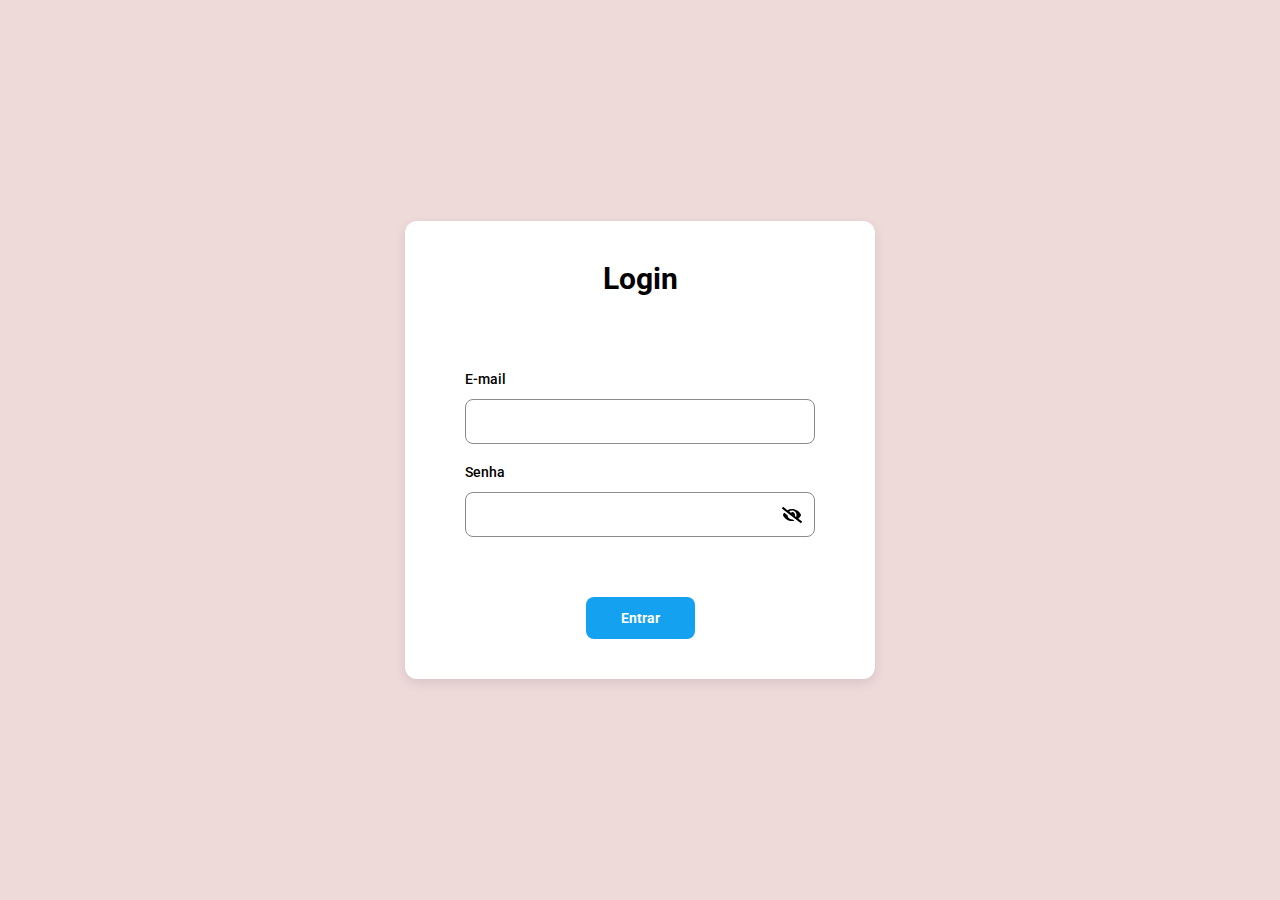
<file: classe-01/index.html>
<!DOCTYPE html>
<html lang="en">

<head>
    <meta charset="UTF-8">
    <meta http-equiv="X-UA-Compatible" content="IE=edge">
    <meta name="viewport" content="width=device-width, initial-scale=1.0">
    <title>Input de senha</title>

    <link
        href="https://fonts.googleapis.com/css?family=Roboto:100,100italic,300,300italic,regular,italic,500,500italic,700,700italic,900,900italic"
        rel="stylesheet" />

    <link rel="stylesheet" href="style.css">
    <script src="script.js" defer></script>
</head>

<body>
    <div class="card">
        <h1>Login</h1>
        <label for="email">E-mail</label>
        <input type="text" id="email">
        <label for="senha">Senha</label>
        <div class="input--senha">
            <input type="password" id="senha">
            <img>
        </div>
        <button>Entrar</button>
    </div>
</body>

</html>
</file>
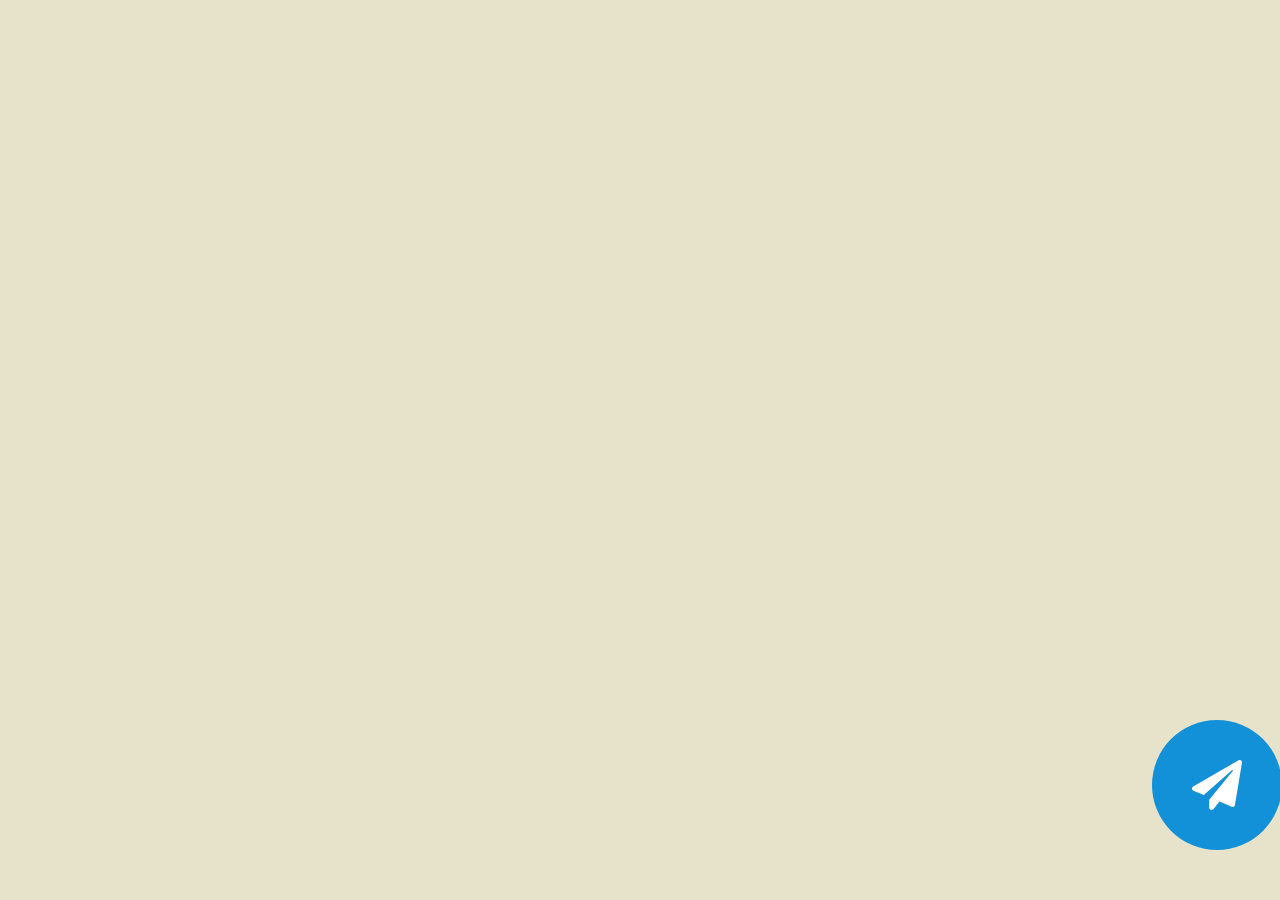
<file: classe-02/index.html>
<!DOCTYPE html>
<html lang="en">

<head>
    <meta charset="UTF-8">
    <meta http-equiv="X-UA-Compatible" content="IE=edge">
    <meta name="viewport" content="width=device-width, initial-scale=1.0">
    <title>Telegram</title>

    <link
        href="https://fonts.googleapis.com/css?family=Open+Sans:300,300italic,regular,italic,600,600italic,700,700italic,800,800italic"
        rel="stylesheet" />

    <link rel="stylesheet" href="style.css">

    <script src="script.js" defer></script>
</head>

<body>
    <div class="telegram-icon">
        <a>
            <img src="assets/telegram-icon.svg" alt="telegram icon">
        </a>
        <div class="telegram-icon__card">
            <h1>FAQ</h1>
            <h2>Et consectetur id</h2>
            <p>Dui egestas vitae dignissim posuere blandit nulla</p>
            <h1>FAQ</h1>
            <h2>Et consectetur id</h2>
            <p>Dui egestas vitae dignissim posuere blandit nulla</p>
        </div>
    </div>
</body>

</html>
</file>
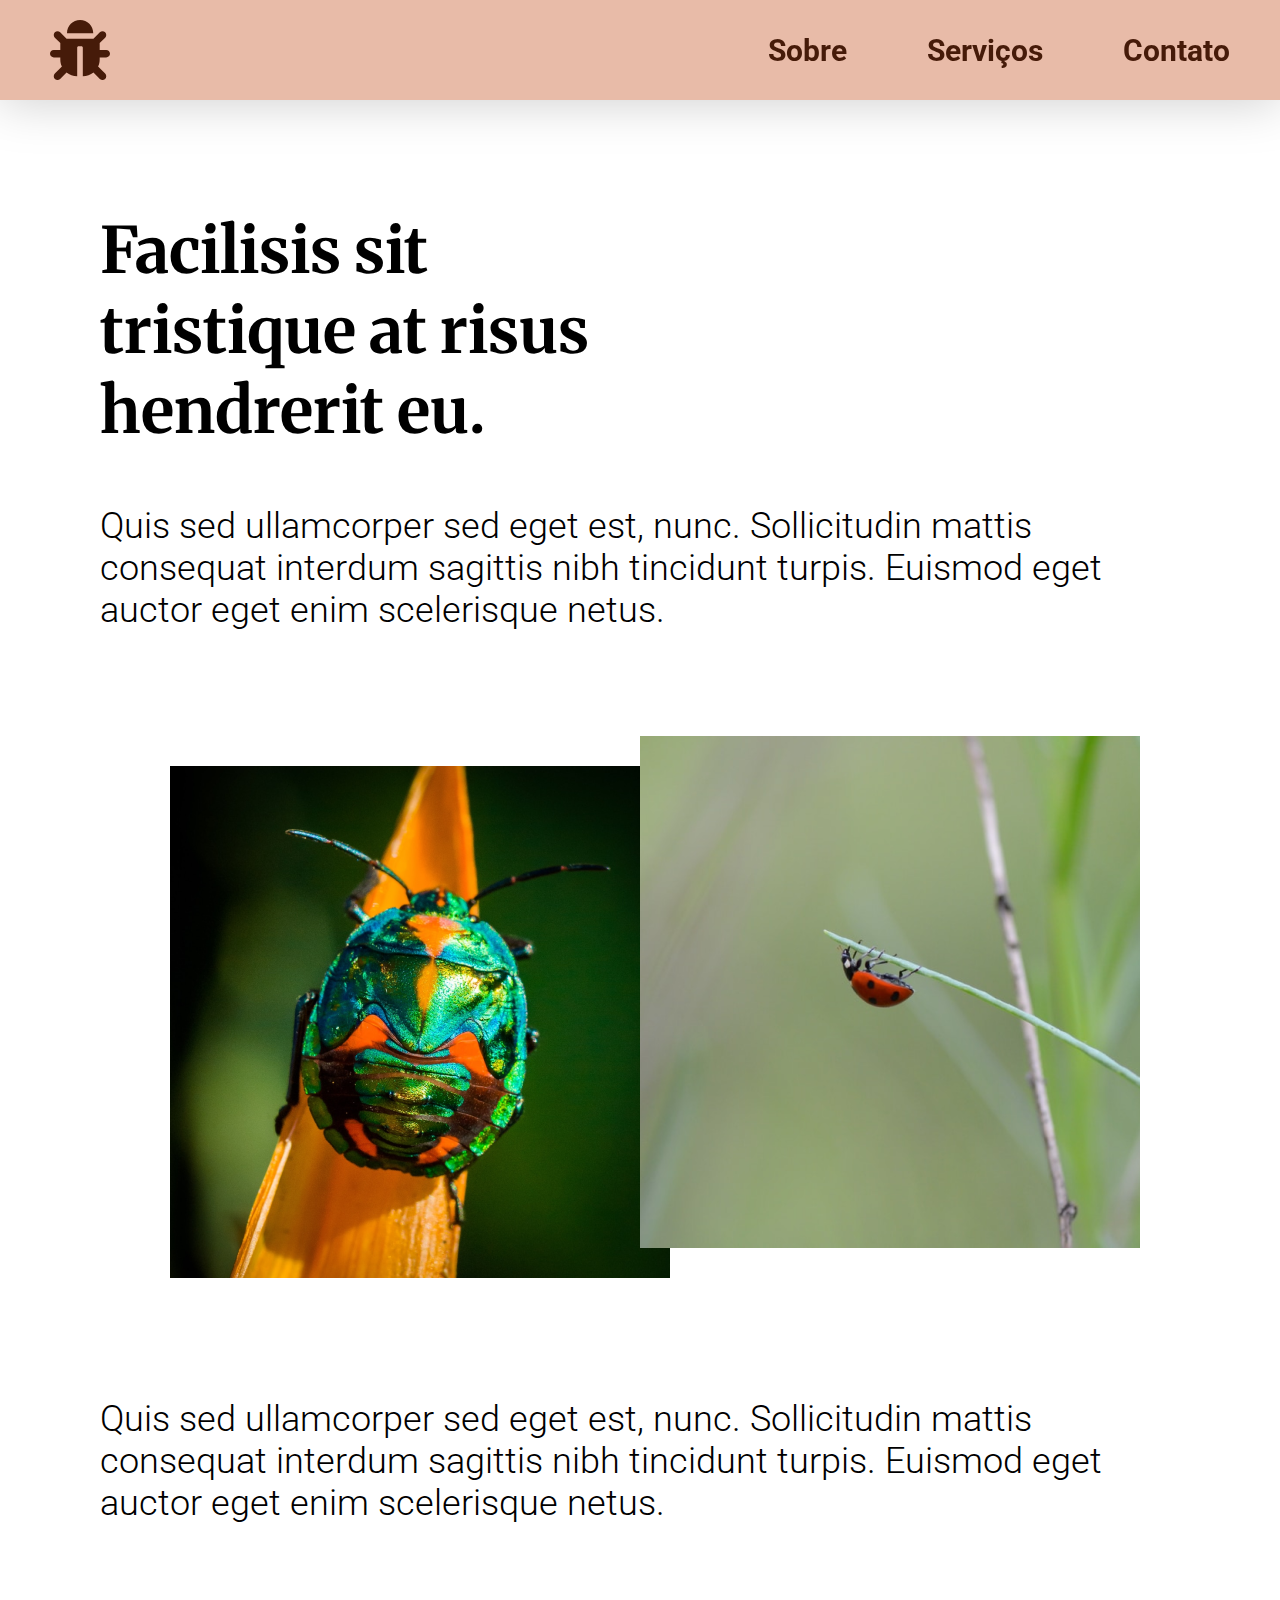
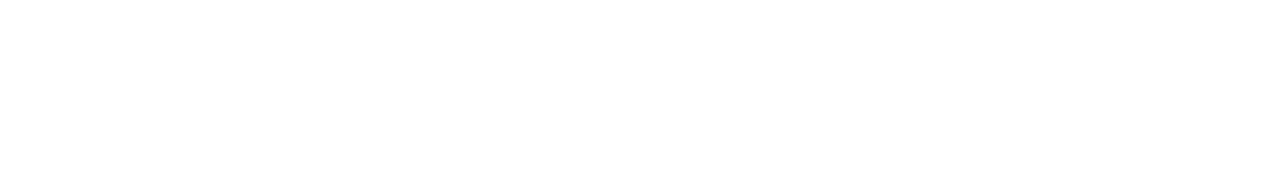
<file: classe-03/index.html>
<!DOCTYPE html>
<html lang="pt">

<head>
    <meta charset="UTF-8">
    <meta http-equiv="X-UA-Compatible" content="IE=edge">
    <meta name="viewport" content="width=device-width, initial-scale=1.0">
    <title>Header fixo e modal</title>

    <link
        href="https://fonts.googleapis.com/css?family=Roboto:100,100italic,300,300italic,regular,italic,500,500italic,700,700italic,900,900italic"
        rel="stylesheet" />
    <link
        href="https://fonts.googleapis.com/css?family=Merriweather:300,300italic,regular,italic,700,700italic,900,900italic"
        rel="stylesheet" />

    <link rel="stylesheet" href="style.css">

    <script src="script.js" defer></script>
</head>

<body>
    <div class="header">
        <img class="size--icon" src="assets/inseto-icon.svg" alt="inseto icone">
        <ul class="header__nav">
            <li class="mr-8"><a href="#">Sobre</a></li>
            <li class="mr-8"><a href="#">Serviços</a></li>
            <li><a href="#">Contato</a></li>
        </ul>
    </div>
    <div class="container">
        <h1>Facilisis sit tristique at risus hendrerit eu.</h1>
        <p>
            Quis sed ullamcorper sed eget est, nunc. Sollicitudin mattis consequat interdum sagittis nibh tincidunt
            turpis. Euismod eget auctor eget enim scelerisque netus.
        </p>
        <div class="container__galery">
            <img class="img--1" src="assets/imagem-1.png" alt="Inseto 1">
            <img class="img--2" src="assets/imagem-2.png" alt="Inseto 2">
        </div>
        <p>
            Quis sed ullamcorper sed eget est, nunc. Sollicitudin mattis consequat interdum sagittis nibh tincidunt
            turpis. Euismod eget auctor eget enim scelerisque netus.
        </p>
        <div class="modal">
            <a target="_blank">
                <img>
            </a>
        </div>
    </div>
</body>

</html>
</file>
<file: classe-01/style.css>
*{
    font-family: 'Roboto', sans-serif;
    box-sizing: border-box;
    padding: 0;
    margin: 0;
}

body{
    display: flex;
    flex-direction: column;
    align-items: center;
    justify-content: center;

    height: 100vh;

    background-color: #EFDADA;
}

.card{
    display: flex;
    width: 470px;
    flex-direction: column;
    align-items: center;

    background: #FFFFFF;
    box-shadow: 0px 4px 12px rgba(0, 0, 0, 0.1);
    border-radius: 12px;

    padding: 40px 60px;
}
.card h1{
    font-style: normal;
    font-weight: bold;
    font-size: 30px;
    line-height: 35px;
    text-align: center;
    
    color: #000000;

    margin-bottom: 75px;
}
.card label{
    align-self: flex-start;

    font-style: normal;
    font-weight: 500;
    font-size: 14px;
    line-height: 16px;    
    color: #000000;
    
    margin-bottom: 12px;
}
.card input{
    all: unset;

    width: 100%;
}
#email{
    all: unset;

    width: 100%;

    background: #FFFFFF;
    border: 1px solid #8b8b8b;
    box-sizing: border-box;
    border-radius: 8px;

    padding: 12px;
    margin-bottom: 20px;
}
.input--senha{
    display: flex;
    width: 100%;
    align-items: center;

    background: #FFFFFF;
    border: 1px solid #8b8b8b;
    box-sizing: border-box;
    border-radius: 8px;

    padding: 12px;
    margin-bottom: 20px;
}
.input--senha img{
    cursor: pointer;
}
.card button{
    all: unset;
    cursor: pointer;

    font-style: normal;
    font-weight: bold;
    font-size: 14px;
    line-height: 16px;
    color: #FFFFFF;

    background: #13A1F0;
    border-radius: 8px;

    padding: 13px 35px;
    margin-top: 40px;
}
</file>
<file: classe-02/style.css>
*{
    font-family: 'Open Sans', sans-serif;
    box-sizing: border-box;
    padding: 0;
    margin: 0;
}

body{
    background-color: #E6E3CA;
    min-height: 100vh;
}

.telegram-icon{
    position: fixed;
    left: 90%;
    top: 80%;
}
.telegram-icon a{
    cursor: pointer;
}

.telegram-icon__card{
    display: none;
    width: 450px;
    flex-direction: column;
    align-items: flex-start;

    position: absolute;
    bottom: 150px;
    right: 50px;


    background: #FFFFFF;
    box-shadow: 0px 4px 24px rgba(17, 145, 216, 0.12);
    border-radius: 12px;

    padding: 40px 50px;
    padding-bottom: 110px;
}

.telegram-icon__card h1{
    font-style: normal;
    font-weight: bold;
    font-size: 42px;
    line-height: 57px;
    color: #000000;

    margin-bottom: 15px;
}

.telegram-icon__card h2{
    font-style: normal;
    font-weight: normal;
    font-size: 30px;
    line-height: 41px;
    color: #000000;

    margin-bottom: 3px;
}

.telegram-icon__card p{
    font-style: normal;
    font-weight: 300;
    font-size: 28px;
    line-height: 38px;    
    color: #000000;
    
    margin-bottom: 15px;
}
</file>
<file: classe-03/style.css>
*{
    font-family: 'Roboto', sans-serif;
    box-sizing: border-box;
    padding: 0;
    margin: 0;
}

body{
    display: flex;
    flex-direction: column;
    align-items: center;
}

.mr-8{
    margin-right: 80px;
}
.size--icon{
    width: 60px;
    height: 60px;
}
.header{
    display: flex;
    width: 100%;
    align-items: center;
    justify-content: space-between;

    position: sticky;
    top: 0;
    z-index: 2;

    background: #E8BBA8;
    filter: drop-shadow(0px 4px 24px rgba(0, 0, 0, 0.18));

    padding: 20px 50px;
}

.header__nav{
    display: flex;
    align-items: center;
    list-style-type: none;
}
.header__nav a{
    all: unset;
    cursor: pointer;

    font-style: normal;
    font-weight: bold;
    font-size: 30px;
    line-height: 35px;
    color: #461B09;
}

.container{
    display: flex;
    width: 100%;
    flex-direction: column;
    align-items: flex-start;

    padding: 110px 100px;
}
.container h1{
    width: 50%;

    font-family: 'Merriweather', sans-serif;
    font-style: normal;
    font-weight: bold;
    font-size: 64px;
    line-height: 80px;
    color: #000000;

    margin-bottom: 55px;
}
.container p{
    font-style: normal;
    font-weight: 300;
    font-size: 36px;
    line-height: 42px;
    color: #000000;

    margin-bottom: 135px;
}

.container__galery{
    display: flex;
    align-items: center;
    align-self: center;
    justify-content: center;

    margin-bottom: 120px;
}
.container__galery .img--1{
    position: relative;
    left: 30px;
    z-index: 0;
    cursor: pointer;
}
.container__galery .img--2{
    position: relative;
    bottom: 30px;
    z-index: 1;
    cursor: pointer;
}
.modal {
    display: none;
    justify-content: center;
    align-items: center;
  
    position: fixed;
    z-index: 3;
    top: 0;
    right: 0;
    bottom: 0;
    left: 0;

    background: rgba(0, 0, 0, 0.6);
    background-size: 100% 100%;
}
</file>
